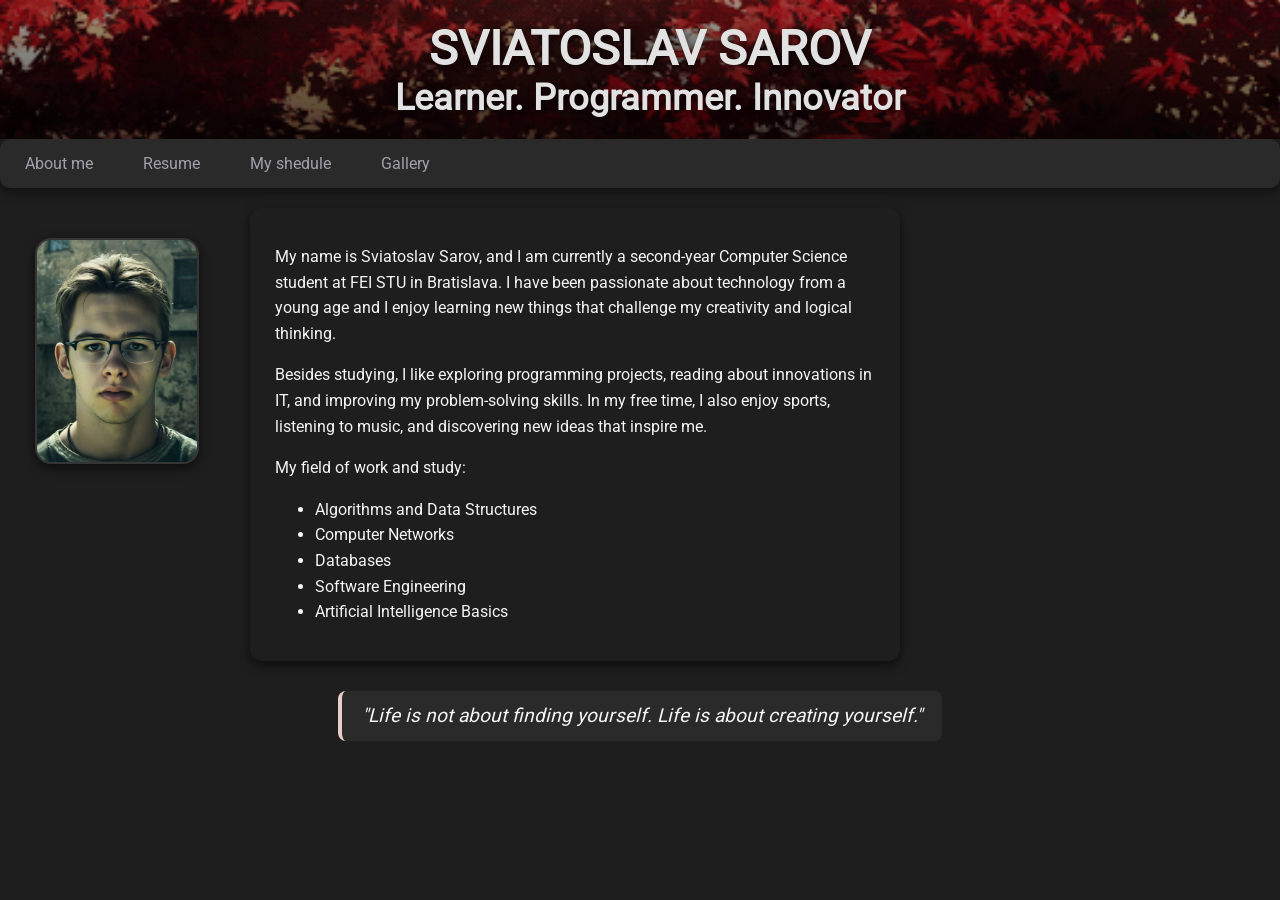
<file: index.html>
<!DOCTYPE html>
<html lang="en">
<head>
    <meta charset="UTF-8">
    <title>Sviatoslav Sarov - About Me</title>
    <link rel="stylesheet" href="style.css">
</head>

<!--Body of main page "About"-->
<body class="body">
<!--Header class-->
    <header class="header">
        <h1>SVIATOSLAV SAROV</h1>
        <h2>Learner. Programmer. Innovator</h2> 
    </header>
<!--Navigation bar class-->
    <nav class="navig_bar">
        <ul>
            <li><a href="index.html">About me</a></li>
            <li><a href="resume.html">Resume</a></li>
            <li><a href="shedule.html">My shedule</a></li> 
            <li><a href="gallery.html">Gallery</a></li>
        </ul>
    </nav>
<!--Image of me on main page-->
    <div class="main_photo"><img class="main_image" src="photo_2025-02-12_23-13-00.jpg" width="122" height="158" alt="Sviatoslav Sarov"/>
    </div>

<!--Text of the main page-->
<div class="main_text">
    <p> My name is Sviatoslav Sarov, and I am currently a second-year Computer Science student at FEI STU in Bratislava.
        I have been passionate about technology from a young age
        and I enjoy learning new things that challenge my creativity and logical thinking.</p>

    <p>Besides studying, I like exploring programming projects, reading about innovations in IT, 
            and improving my problem-solving skills. In my free time, I also enjoy sports, 
            listening to music, and discovering new ideas that inspire me.</p>

    <p>My field of work and study:</p>
    <ul>
        <li>Algorithms and Data Structures</li>
        <li>Computer Networks</li>
        <li>Databases</li>
        <li>Software Engineering</li>
        <li>Artificial Intelligence Basics</li>
    </ul>
</div>
    <div class="quote_block">
        <aside class="quote">"Life is not about finding yourself. Life is about creating yourself."</aside>
    </div>    
</body>
</html>
</file>
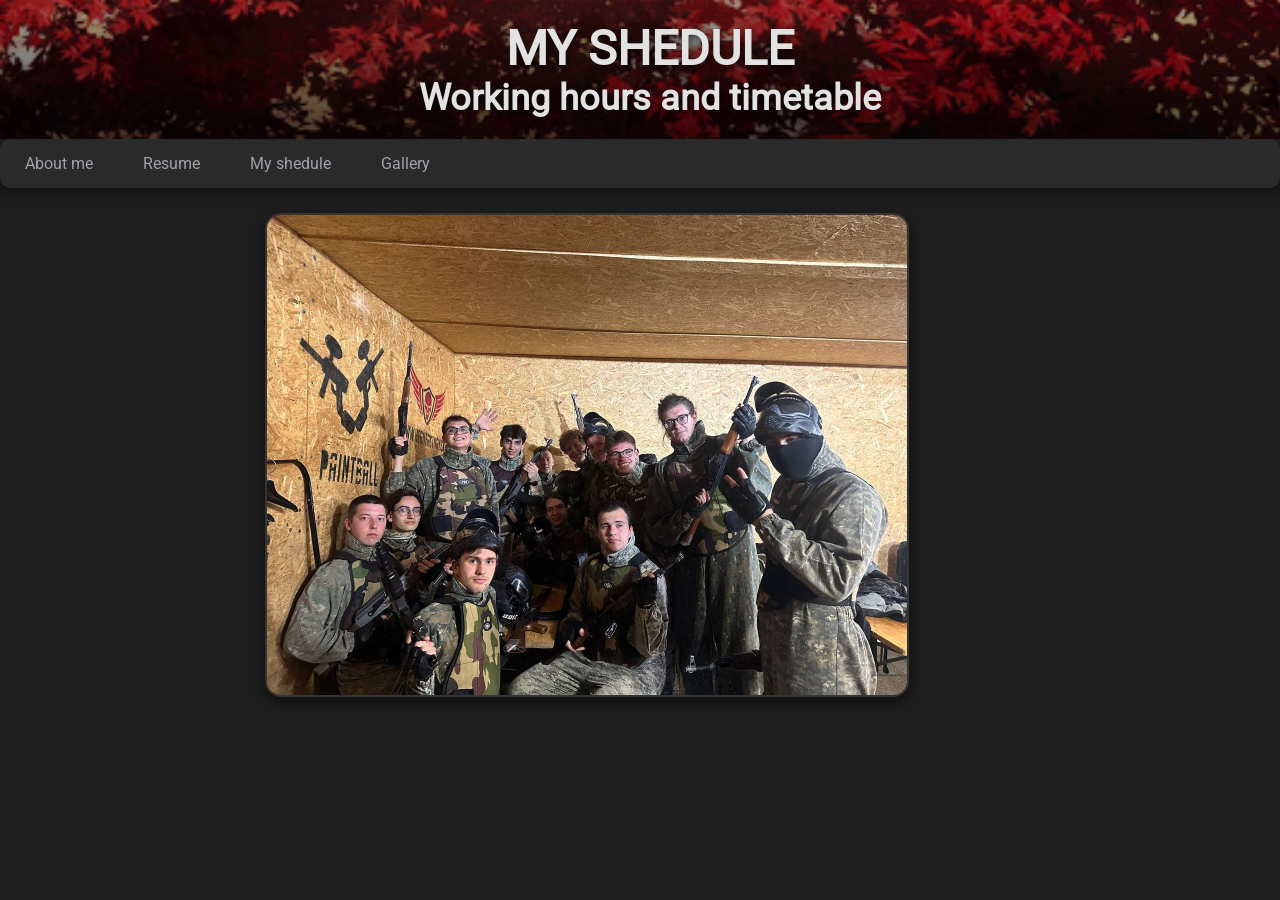
<file: gallery.html>
<!DOCTYPE html>
<html lang="en">
<meta charset="UTF-8">
<head>
    <link rel="stylesheet" href="style.css">
</head>


<body class="body">
    <header class="header">
        <h1>MY SHEDULE</h1>
        <h2>Working hours and timetable</h2> 
    </header>
    <nav class="navig_bar">
        <ul>
            <li><a href="index.html">About me</a></li>
            <li><a href="resume.html">Resume</a></li>
            <li><a href="shedule.html">My shedule</a></li> 
            <li><a href="gallery.html">Gallery</a></li>
        </ul>
    </nav>
    
    <div class="container">
<img class="last_photo" src="photo_2025-09-22_18-46-55.jpg" alt="Students group" width="640", height="480"/>


<div class="hotspot hs-1">
<span class="label">Sviatoslav</span>
</div>


<div class="hotspot hs-2">
<span class="label">Daniil</span>
</div>


<div class="hotspot hs-3">
<span class="label">Vladyslav</span>
</div>
</div>
</body>
</file>
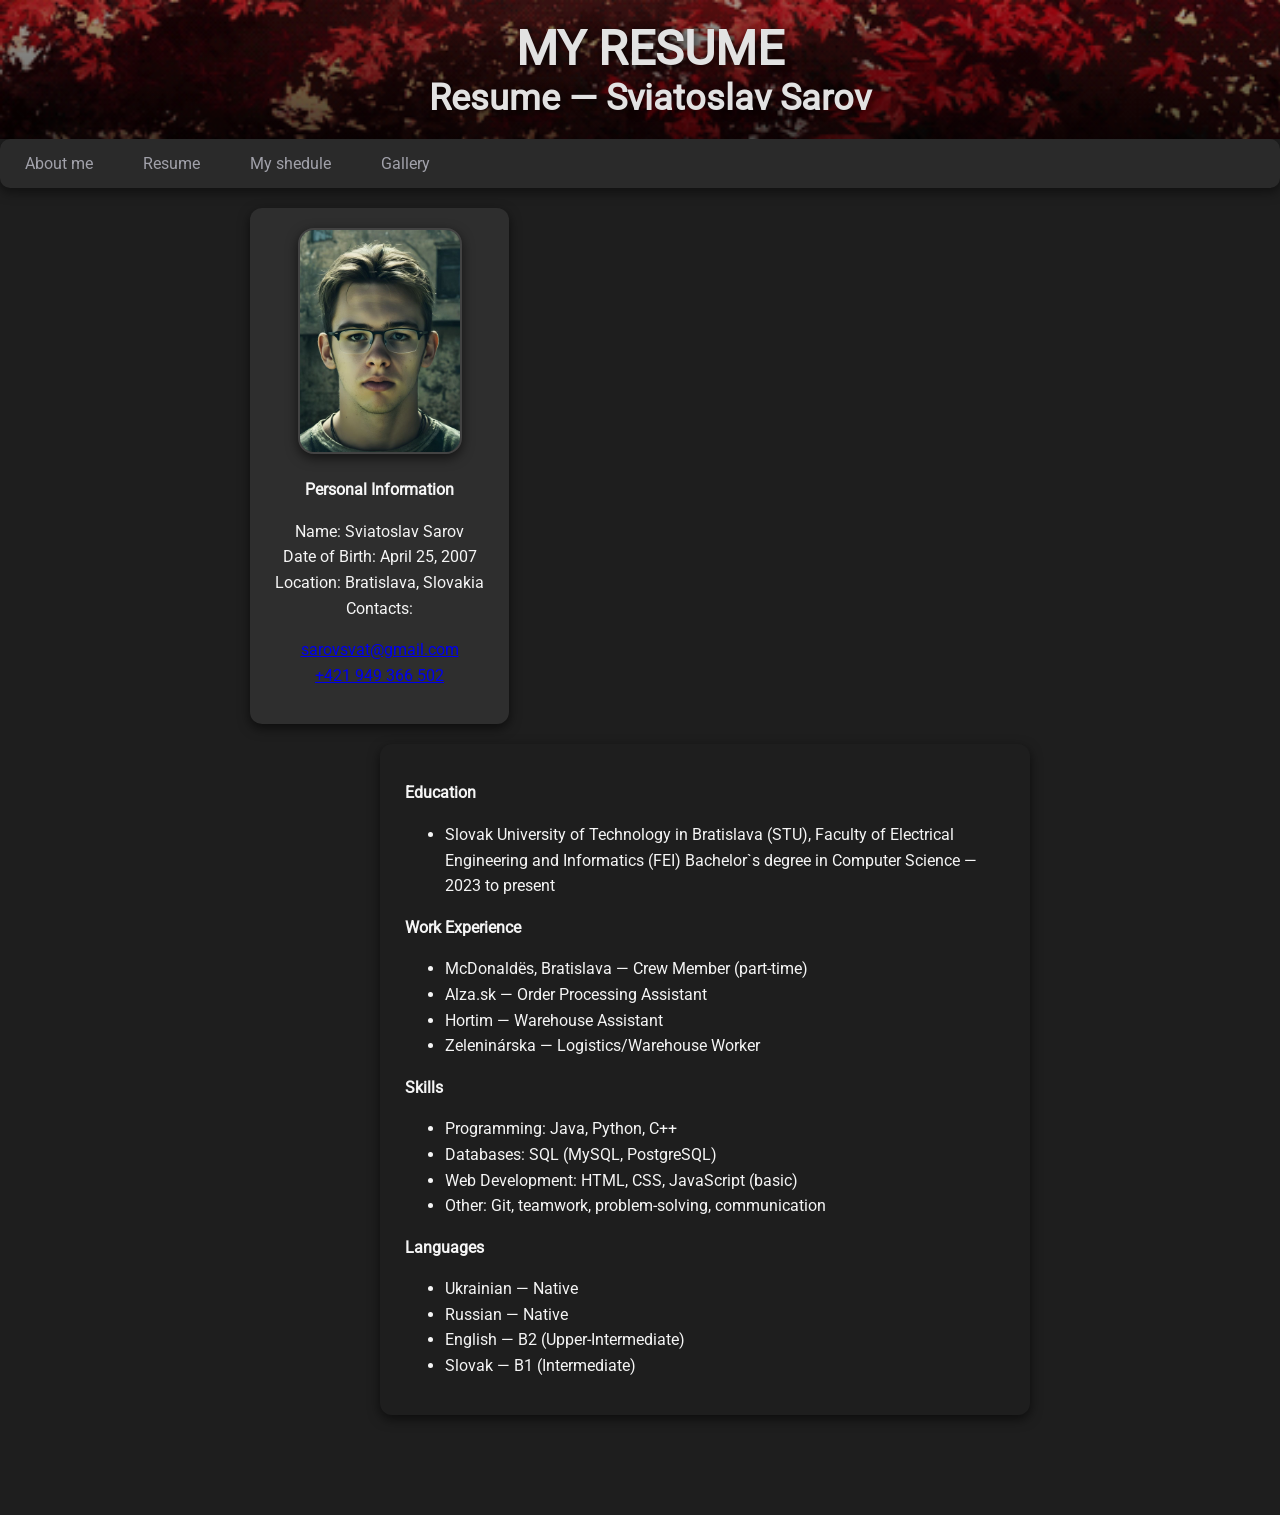
<file: resume.html>
<!DOCTYPE html>
<html lang="en">
<meta charset="UTF-8">
<head>
    <link rel="stylesheet" href="style.css">
</head>

<body class="body">
    <header class="header">
        <h1>MY RESUME</h1>
        <h2>Resume — Sviatoslav Sarov</h2>
    </header>

    <nav class="navig_bar">
        <ul>
            <li><a href="index.html">About me</a></li>
            <li><a href="resume.html">Resume</a></li>
            <li><a href="shedule.html">My shedule</a></li> 
            <li><a href="gallery.html">Gallery</a></li>
        </ul>
    </nav>

    <div class="first_column">
        <div class="main_photo_extend"><img class="main_image" src="photo_2025-02-12_23-13-00.jpg" width="122" height="158" alt="Sviatoslav Sarov"/>
    </div>
        <p class="first_column_main">Personal Information<br></p>
        <p>Name: Sviatoslav Sarov<br>
        Date of Birth: April 25, 2007<br>
        Location: Bratislava, Slovakia<br>
        Contacts: <br> </p>
        <a href="mailto:sarovsvat@gmail.com">sarovsvat@gmail.com</a><br>
        <a href="tel:+421949366502">+421 949 366 502</a><br>
        </p>
    </div>
    <div class="second_column">
        <p class="first_column_main">Education</p>
        <ul>
            <li>Slovak University of Technology in Bratislava (STU), Faculty of Electrical Engineering and Informatics (FEI) Bachelor`s degree in Computer Science — 2023 to present</li>
        </ul>
        <p class="first_column_main">Work Experience</p>
        <ul>
            <li>McDonaldёs, Bratislava — Crew Member (part-time)</li>   

            <li>Alza.sk — Order Processing Assistant</li>

            <li>Hortim — Warehouse Assistant</li>

            <li>Zeleninárska — Logistics/Warehouse Worker</li>
        </ul>
        <p class="first_column_main">Skills</p>
        <ul>
            <li>Programming: Java, Python, C++</li>   

            <li>Databases: SQL (MySQL, PostgreSQL)</li>

            <li>Web Development: HTML, CSS, JavaScript (basic)</li>

            <li>Other: Git, teamwork, problem-solving, communication</li>
        </ul>
        <p class="first_column_main">Languages</p>
        <ul>
            <li>Ukrainian — Native</li>   

            <li>Russian — Native</li>

            <li>English — B2 (Upper-Intermediate)</li>

            <li>Slovak — B1 (Intermediate)</li>
        </ul>
    </div>
</body>
</file>
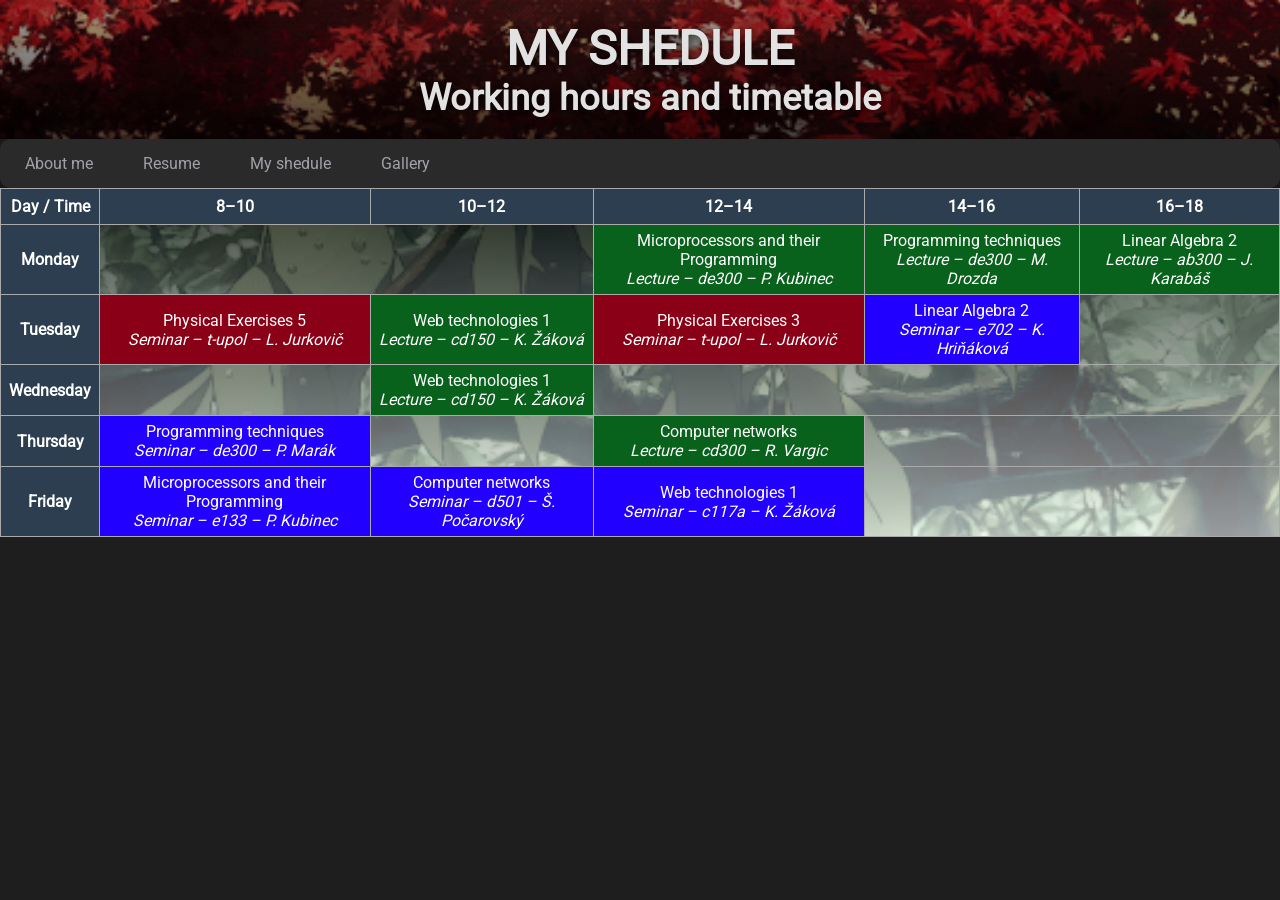
<file: shedule.html>
<!DOCTYPE html>
<html lang="en">
<meta charset="UTF-8">
<head>
    <link rel="stylesheet" href="style.css">
</head>

<body class="body">
    <header class="header">
        <h1>MY SHEDULE</h1>
        <h2>Working hours and timetable</h2> 
    </header>
    <nav class="navig_bar">
        <ul>
            <li><a href="index.html">About me</a></li>
            <li><a href="resume.html">Resume</a></li>
            <li><a href="shedule.html">My shedule</a></li> 
            <li><a href="gallery.html">Gallery</a></li>
        </ul>
    </nav>

    <!-- Начало таблицы-->
    <table border="1" cellspacing="0" cellpadding="5">
    <tr>
        <th>Day / Time</th>
        <th>8–10</th>
        <th>10–12</th>
        <th>12–14</th>
        <th>14–16</th>
        <th>16–18</th>
    </tr>
    <tr>
        <th>Monday</th>
        <td colspan="2"></td>
        <td class="lecture">Microprocessors and their Programming<br><i>Lecture – de300 – P. Kubinec</i></td>
        <td class="lecture">Programming techniques<br><i>Lecture – de300 – M. Drozda</i></td>
        <td class="lecture">Linear Algebra 2<br><i>Lecture – ab300 – J. Karabáš</i></td>
    </tr>
    <tr>
        <th>Tuesday</th>
        <td class="pe">Physical Exercises 5<br><i>Seminar – t-upol – L. Jurkovič</i></td>
        <td class="lecture">Web technologies 1<br><i>Lecture – cd150 – K. Žáková</i></td>
        <td class="pe">Physical Exercises 3<br><i>Seminar – t-upol – L. Jurkovič</i></td>
        <td class="seminar">Linear Algebra 2<br><i>Seminar – e702 – K. Hriňáková</i></td>
        <td></td>
    </tr>
    <tr>
        <th>Wednesday</th>
        <td></td>
        <td class="lecture">Web technologies 1<br><i>Lecture – cd150 – K. Žáková</i></td>
        <td colspan="3"></td>
    </tr>
    <tr>
        <th>Thursday</th>
        <td class="seminar">Programming techniques<br><i>Seminar – de300 – P. Marák</i></td>
        <td></td>
        <td class="lecture">Computer networks<br><i>Lecture – cd300 – R. Vargic</i></td>
        <td colspan="2"></td>
    </tr>
    <tr>
        <th>Friday</th>
        <td class="seminar">Microprocessors and their Programming<br><i>Seminar – e133 – P. Kubinec</i></td>
        <td class="seminar">Computer networks<br><i>Seminar – d501 – Š. Počarovský</i></td>
        <td class="seminar">Web technologies 1<br><i>Seminar – c117a – K. Žáková</i></td>
        <td colspan="2"></td>
    </tr>
</table>


</body>
</file>
<file: style.css>
/* custom font */ 
@font-face {
    font-family: 'MyFont';
    src: url('Roboto.ttf') format('truetype');
    font-weight: normal;
    font-style: normal;
}

/* start of header */
.header {
    color: #e2e2e2;
    font-family: 'MyFont', sans-serif;
    text-align: center;
    margin: auto;
    width: 100%;
    padding: 20px 10px;
    background-image: url("eb40e5538692eba012f20c4cc3cf52be.gif");
    background-size: cover;
    background-position: center;
    background-repeat: no-repeat;
    position: relative;
    font-size: 1.5em; 
    font-weight: 300; /* Убрал px, так как font-weight не использует единицы измерения */
    text-shadow: 2px 2px 8px rgba(0, 0, 0, 0.7); 
}

.header::after {
    content: "";
    position: absolute;
    top: 0; 
    left: 0;
    width: 100%; 
    height: 100%;
    background: linear-gradient(to bottom, rgba(0,0,0,0.3), rgba(0,0,0,0.7));
    z-index: 0;
}

.header h1, .header h2 {
    position: relative;
    z-index: 1;
    margin: 0;
}
/* end of header */ 

body {
    background-color: #1e1e1e;
    margin: 0; /* Добавил для сброса стандартных отступов */
    padding: 0;
}

/* start of navigation bar */
.navig_bar ul {
    list-style-type: none;
    margin: 0;
    padding: 0;
    background-color: #2a2a2a;
    overflow: hidden;
    border-radius: 10px;
    box-shadow: 0 4px 12px rgba(0, 0, 0, 0.5); 
}

.navig_bar li {
    float: left;
    margin: 0 5px;
}

.navig_bar a {
    color: #a1a1aa;
    padding: 15px 20px;
    display: block;
    text-align: center;
    text-decoration: none;
    font-weight: 500;
    font-family: 'MyFont', 'Roboto', sans-serif; /* Использую ваш кастомный шрифт */
    transition: all 0.3s ease;
    border-radius: 8px; 
}

.navig_bar a:hover {
    background: linear-gradient(135deg, #3f3f46, #4c4c58);
    color: #e9cec8; 
    transform: translateY(-2px); 
    box-shadow: 0 4px 8px rgba(0,0,0,0.5); 
}

.navig_bar::after {
    content: "";
    display: table;
    clear: both;
}

/* main text */
.main_text {
    background-color: #1e1e1e;
    color: #f5f5f5;
    font-family: 'MyFont', 'Roboto', sans-serif;
    margin-left: 250px;
    margin-top: 20px;
    padding: 20px 25px; 
    border-radius: 12px; 
    box-shadow: 0 4px 12px rgba(0, 0, 0, 0.6); 
    max-width: 600px;
    line-height: 1.6;
}

/* image parameters */
.main_photo {
    float: left;
    margin-left: 35px;
    margin-top: 50px;
}

.main_image {
    width: 160px;
    height: auto;
    border-radius: 16px;
    box-shadow: 0 4px 12px rgba(0, 0, 0, 0.6);
    border: 2px solid rgba(255, 255, 255, 0.1);
    transition: transform 0.3s ease, box-shadow 0.3s ease;
}

.main_image:hover {
    transform: scale(1.05);
    box-shadow: 0 6px 18px rgba(0, 0, 0, 0.8), 0 0 12px rgba(84, 132, 172, 0.6); 
}

/* quote customisation */ 
.quote_block {
    margin: 30px 0;
    display: flex;
    justify-content: center;
}

.quote {
    font-style: italic; 
    font-size: 1.2rem;
    color: #f5f5f5;
    border-left: 4px solid #e9cec8;
    padding: 10px 20px;
    background-color: #2a2a2a;
    border-radius: 8px;
    max-width: 600px;
    line-height: 1.6;
    font-family: 'MyFont', 'Roboto', sans-serif;
}

/* Resume page, two columns */
.first_column {
    float: left;
    background-color: #2e2e2e;
    text-align: center;
    color: #f5f5f5;
    font-family: 'MyFont', 'Roboto', sans-serif;
    margin-left: 250px;
    margin-top: 20px;
    padding: 20px 25px; 
    border-radius: 12px; 
    box-shadow: 0 4px 12px rgba(0, 0, 0, 0.6); 
    max-width: 300px;
    line-height: 1.6;
}

.first_column_main {
    font-weight: bold;
}

.second_column {
    float: right;
    background-color: #1e1e1e;
    text-align: left;
    color: #f5f5f5;
    margin-top: 20px;
    margin-right: 250px;
    font-family: 'MyFont', 'Roboto', sans-serif;
    margin-bottom: 100px;
    padding: 20px 25px; 
    border-radius: 12px; 
    box-shadow: 0 4px 12px rgba(0, 0, 0, 0.6); 
    max-width: 600px;
    line-height: 1.6;
}

.first_column::after, .second_column::after {
    content: "";
    display: table;
    clear: both;
}

/* Table styles */
table {
    background: linear-gradient(rgba(0, 0, 0, 0.716), rgba(255, 255, 255, 0.6)), url('4e4d662e4844e98b76f3f65e848728de.gif');
    border-collapse: collapse;
    border: 1px solid black;
    color: white;
    width: 100%;
    text-align: center;
    font-family: 'MyFont', sans-serif; 
    background-repeat: no-repeat;
    background-size: cover;
}

th {
    background-color: #2c3e50;
    color: white;
    padding: 8px;
    border: 1px solid #aaa;
}

td {
    border: 1px solid #aaa;
    padding: 6px;
}

.lecture {
    background-color: #08621c;
}

.seminar {
    background-color: #2200ff;
}

.pe {
    background-color: #890017;
}

.container {
    position: relative;
    max-width: 800px;
    width: 100%;
    margin: 0 auto;
}

.hotspot {
    position: absolute;
    width: 80px;
    height: 80px;
    border-radius: 50%;
    transform: translate(-50%, -50%);
    cursor: pointer;
}

.hotspot .label {
    position: absolute;
    top: 100%;
    left: 50%;
    transform: translateX(-50%);
    background: rgba(0,0,0,0.75);
    color: #fff;
    padding: 4px 8px;
    border-radius: 4px;
    font-size: 14px;
    margin-top: 6px;
    opacity: 0;
    transition: opacity 0.2s;
    white-space: nowrap;
    font-family: 'MyFont', sans-serif;
}

.hotspot:hover .label {
    opacity: 1;
}

.hs-1 { 
    left: 390px; 
    top: 49%; 
}

.hs-2 { 
    left: 55%; 
    top: 42%; 
}

.hs-3 { 
    left: 30%; 
    top: 69%; 
}

.source {
    margin-top: 10px;
    font-size: 14px;
    font-family: 'MyFont', sans-serif;
}

.last_photo {
    margin: 25px;
    border-radius: 16px;
    box-shadow: 0 4px 12px rgba(0, 0, 0, 0.6);
    border: 2px solid rgba(255, 255, 255, 0.1);
    transition: transform 0.3s ease, box-shadow 0.3s ease;
    max-width: 100%;
    height: auto;
}
</file>
